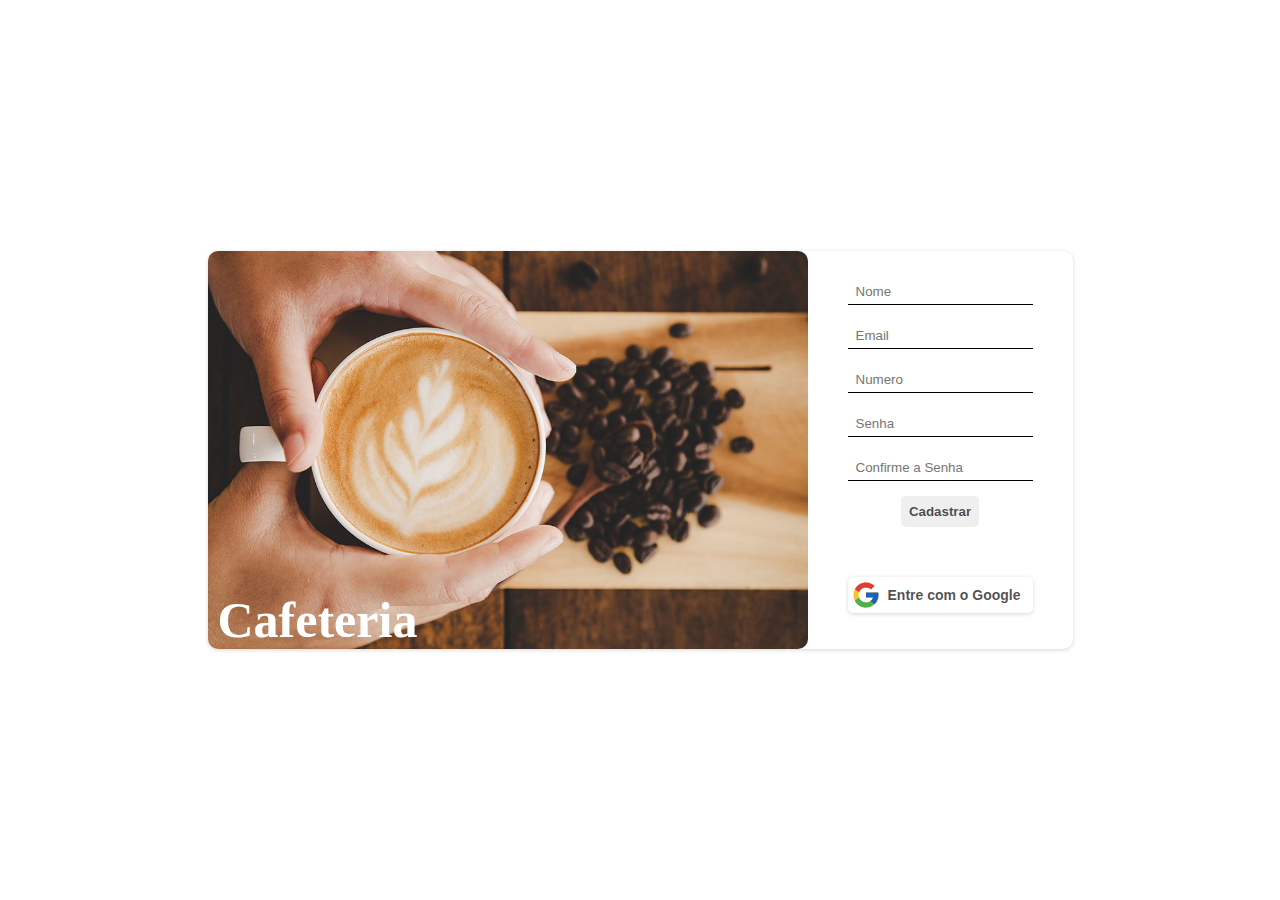
<file: Cadastro.html>
<!DOCTYPE html>
<html lang="pt-br">

<head>
    <meta charset="UTF-8">
    <meta name="viewport" content="width=device-width, initial-scale=1.0">
    <title>Cadastro</title>
    <link rel="stylesheet" href="cadastro.css">
    <link rel="shortcut icon" href="../img/xicara-de-cafe-quente.png" type="image/x-icon">

</head>

<body>
    <div class="conteudo">
        <div class="imagem" id="imagem">
            <h1>Cafeteria</h1>
        </div>
        <form action="" id="form">
            <div id="campos" class="erro">Preencha todos os campos</div>

            <div id="erroNome" class="erro">Nome Tem que ser maior</div>

            <input type="text" id="nome" placeholder="Nome">

            <input type="email" id="email" placeholder="Email">

            <div id="erroNumero" class="erro">Numero tem que ter mais de 10 digitos</div>

            <input type="text" id="numero" placeholder="Numero">

            <div id="erroSenha" class="erro">Senha tem que ser entre 8 e 15 digitos</div>

            <input type="password" id="senha" placeholder="Senha">

            <div id="erroConfSenha" class="erro">As senhas tem que ser iguais</div>

            <input type="password" id="conf_senha" placeholder="Confirme a Senha">
            <input type="submit" value="Cadastrar" class="btn">

            <div class="google"><img width="30px" src="../img/icons8-google-240.svg" alt="">Entre com o Google
            </div>
        </form>
    </div>

    <script>
        const campos = document.getElementById('campos')
        const form = document.getElementById('form')
        const erroNome = document.getElementById('erroNome')
        const nomeValor = document.getElementById('nome')
        const emailValor = document.getElementById('email')
        const erroNumero = document.getElementById('erroNumero')
        const numeroValor = document.getElementById('numero')
        const erroSenha = document.getElementById('erroSenha')
        const senhaValor = document.getElementById('senha')
        const erroConfSenha = document.getElementById('erroConfSenha')
        const confSenhaValor = document.getElementById('conf_senha')

        form.addEventListener('submit', (e) => {
            e.preventDefault();
            const email = emailValor.value.trim();
            const senha = senhaValor.value.trim();
            const senhaIgual = confSenhaValor.value.trim();
            const nome = nomeValor.value.trim();
            const numero = numeroValor.value.trim();


            if (email === '' || senha === '' || nome === '' || numero === '' || senhaIgual === '') {
                campos.style.display = 'block'
                setTimeout(() => {
                    campos.style.display = 'none';
                }, 2000);
                return
            }
            if (nome.length < 3) {
                erroNome.style.display = 'block';

                setTimeout(() => {
                    erroNome.style.display = 'none';
                }, 2000);
                return
            }
            if (numero.length < 11) {
                erroNumero.style.block = 'block'
                setTimeout(() => {
                    erroNumero.style.display = 'none';
                }, 2000);
                return
            }
            if (senha.length < 8 || senha.length > 15) {
                erroSenha.style.display = 'block'
                setTimeout(() => {
                    erroSenha.style.display = 'none';
                }, 2000);
                return
            }
            if (senha !== senhaIgual) {
                erroConfSenha.style.display = 'block'
                setTimeout(() => {
                    erroConfSenha.style.display = 'none';
                }, 2000);
                return
            }

            window.location.href = 'BemVindo.html';
        });


    </script>
    <script>
        const imagens = [
            '../img/Foto01.jpg',
            '../img/Foto02.jpg',
            '../img/Foto03.jpg',
            '../img/Foto04.jpg',
            '../img/Foto05.jpeg',
        ];

        const imagem = document.getElementById('imagem');
        const indiceAleatorio = Math.floor(Math.random() * imagens.length);
        const imagemAleatoria = imagens[indiceAleatorio];
        imagem.style.background = `url(${imagemAleatoria})`;
        imagem.style.backgroundPosition = 'center';
        imagem.style.backgroundSize = 'cover'
    </script>
</body>

</html>
</file>
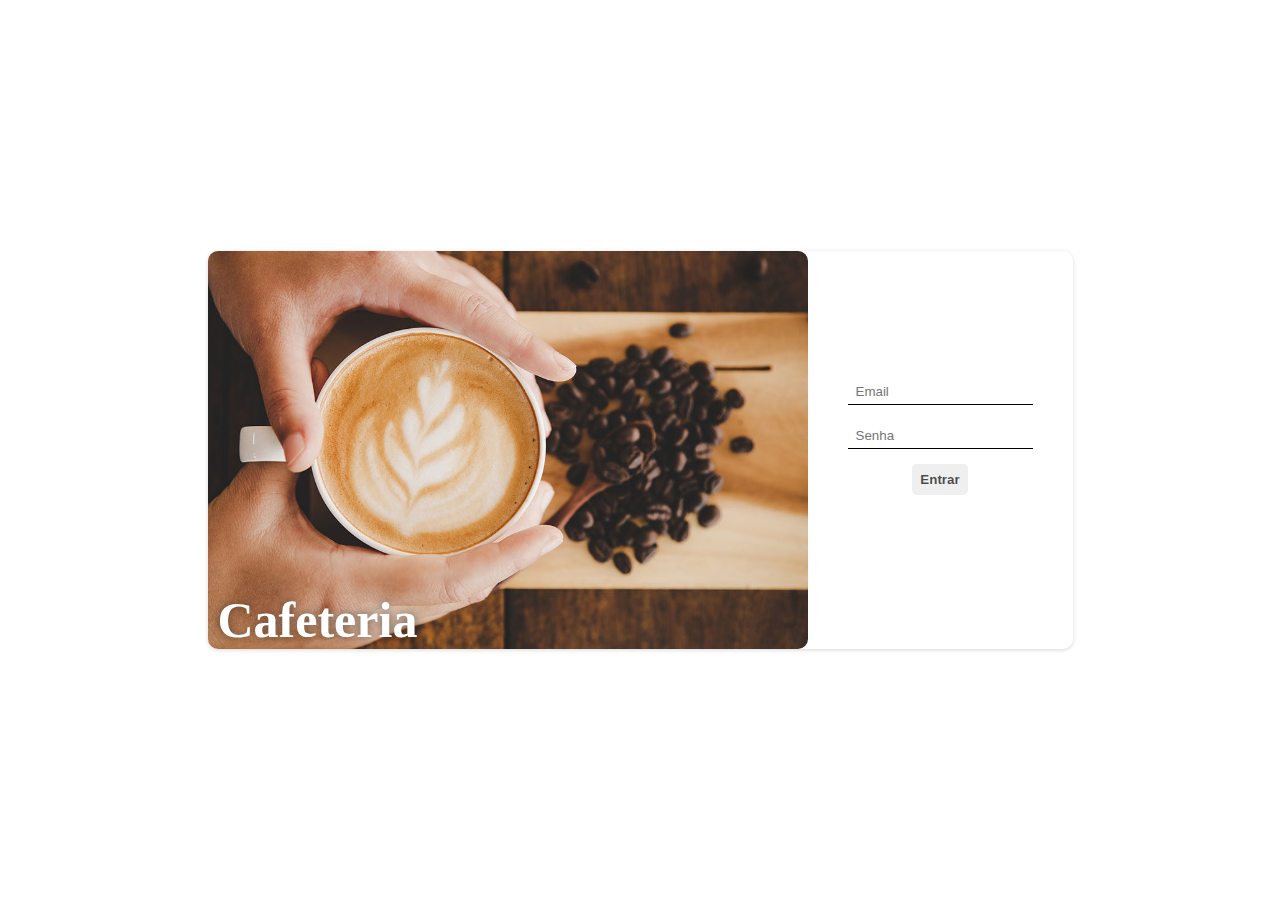
<file: Login.html>
<!DOCTYPE html>
<html lang="pt-br">

<head>
    <meta charset="UTF-8">
    <meta name="viewport" content="width=device-width, initial-scale=1.0">
    <title>Document</title>
    <link rel="stylesheet" href="Login.css">
    <link rel="shortcut icon" href="../img/xicara-de-cafe-quente.png" type="image/x-icon">


</head>

<body>
    <div class="conteudo">
        <div class="imagem" id="imagem">
            <h1>Cafeteria</h1>
        </div>
        <form action="" id="form">
            <div id="campos" class="erro">Preencha todos os campos</div>
            <input type="email" name="" id="email" placeholder="Email">
            <div id="erroSenha" class="erro">Senha tem que ser entre 8 e 15 digitos</div>
            <input type="password" name="" id="password" placeholder="Senha">
            <input type="submit" value="Entrar" class="btn">
        </form>
    </div>
    <script>
        const campos = document.getElementById('campos')
        const emailvalor = document.getElementById('email')
        const senhavalor = document.getElementById('password')
        const form = document.getElementById('form')
        const erroSenha = document.getElementById('erroSenha')

        form.addEventListener('submit', (e) => {
            e.preventDefault();
            const email = emailvalor.value.trim();
            const senha = senhavalor.value.trim();

            if (email === '' || senha === '') {
                campos.style.display = 'block'
                setTimeout(() => {
                    campos.style.display = 'none';
                }, 2000);
                return
            }
            if (senha.length < 8 || senha.length > 15) {
                erroSenha.style.display = 'block'
                setTimeout(() => {
                    erroSenha.style.display = 'none';
                }, 2000);
                return
            }

            window.location.href = 'BemVindo.html';
        });
    </script>
    <script>
        const imagens = [
            '../img/Foto01.jpg',
            '../img/Foto02.jpg',
            '../img/Foto03.jpg',
            '../img/Foto04.jpg',
            '../img/Foto05.jpeg'
        ];

        const imagem = document.getElementById('imagem');
        const indiceAleatorio = Math.floor(Math.random() * imagens.length);
        const imagemAleatoria = imagens[indiceAleatorio];
        imagem.style.background = `url(${imagemAleatoria})`;
        imagem.style.backgroundPosition = 'center';
        imagem.style.backgroundSize = 'cover'
    </script>

</body>

</html>
</file>
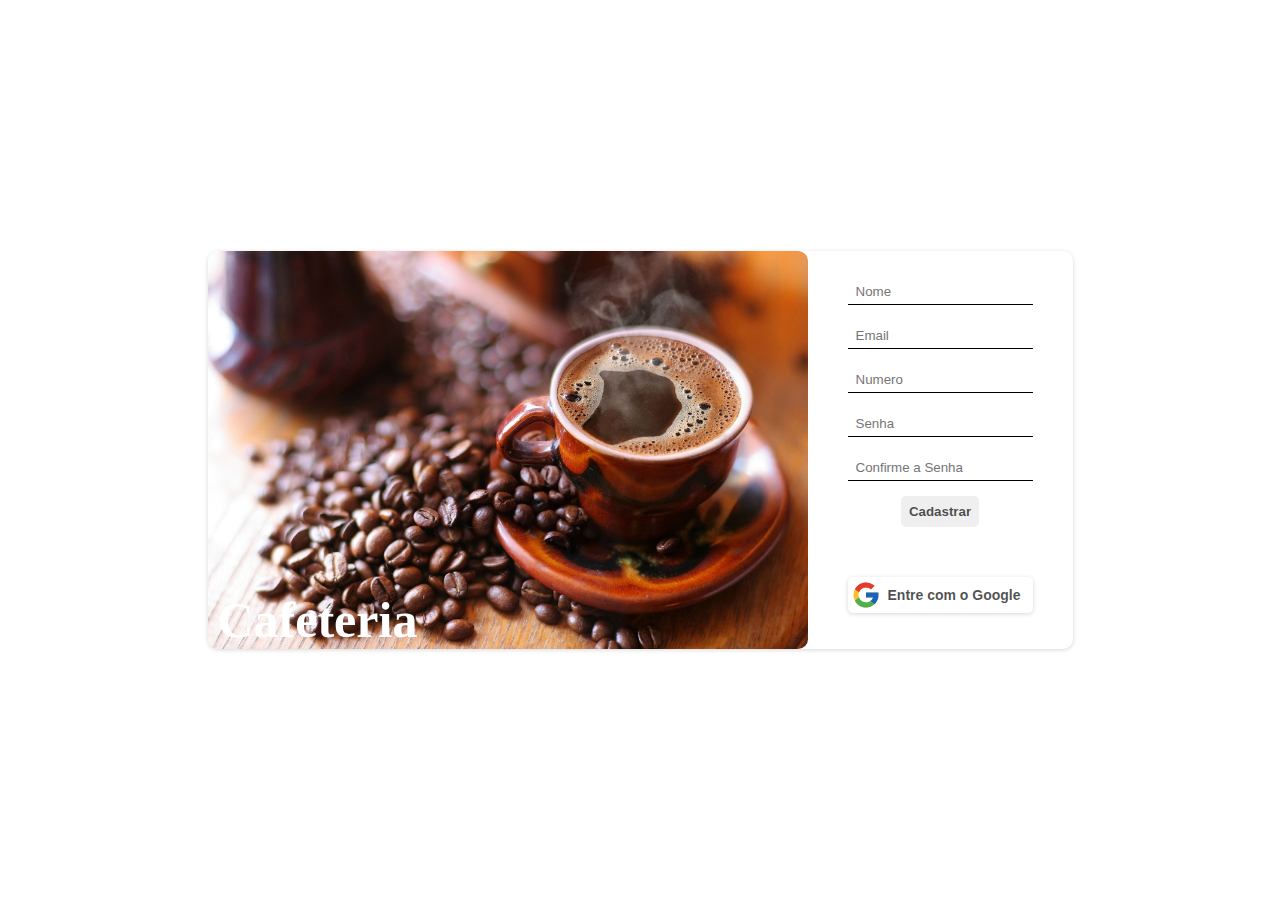
<file: Cadastro/Cadastro.html>
<!DOCTYPE html>
<html lang="pt-br">

<head>
    <meta charset="UTF-8">
    <meta name="viewport" content="width=device-width, initial-scale=1.0">
    <title>Cadastro</title>
    <link rel="stylesheet" href="cadastro.css">
    <link rel="shortcut icon" href="../img/xicara-de-cafe-quente.png" type="image/x-icon">

</head>

<body>
    <!-- <audio id="audio_fundo" autoplay loop>
        <source src="../audio/videoplayback.m4a" type="audio/mp3">
    </audio> -->
    <div class="conteudo">
        <div class="imagem" id="imagem">
            <h1>Cafeteria</h1>
        </div>
        <form action="" id="form">
            <div id="campos" class="erro">Preencha todos os campos</div>

            <div id="erroNome" class="erro">Nome Tem que ser maior</div>

            <input type="text" id="nome" placeholder="Nome">

            <input type="email" id="email" placeholder="Email">

            <div id="erroNumero" class="erro"></div>

            <input type="text" id="numero" placeholder="Numero">

            <div id="erroSenha" class="erro">Senha tem que ser entre 8 e 15 digitos</div>

            <input type="password" id="senha" placeholder="Senha">

            <div id="erroConfSenha" class="erro">As senhas tem que ser iguais</div>

            <input type="password" id="conf_senha" placeholder="Confirme a Senha">
            <input type="submit" value="Cadastrar" class="btn">

            <div class="google"><img width="30px" src="../img/icons8-google-240.svg" alt="">Entre com o Google
            </div>
        </form>
    </div>

    <script>
        const campos = document.getElementById('campos')

        const form = document.getElementById('form')

        const erroNome = document.getElementById('erroNome')

        const nomeValor = document.getElementById('nome')

        const emailValor = document.getElementById('email')

        const erroNumero = document.getElementById('erroNumero')

        const numeroValor = document.getElementById('numero')

        const erroSenha = document.getElementById('erroSenha')

        const senhaValor = document.getElementById('senha')

        const erroConfSenha = document.getElementById('erroConfSenha')

        const confSenhaValor = document.getElementById('conf_senha')

        form.addEventListener('submit', (e) => {
            e.preventDefault();
            const email = emailValor.value.trim();
            const senha = senhaValor.value.trim();
            const senhaIgual = confSenhaValor.value.trim();
            const nome = nomeValor.value.trim();
            const numero = numeroValor.value.trim();


            if (email === '' || senha === '' || nome === '' || numero === '' || senhaIgual === '') {
                campos.style.display = 'block'
                setTimeout(() => {
                    campos.style.display = 'none';
                }, 2000);
                return;
            }
            if (nome.length < 3) {
                erroNome.style.display = 'block';

                setTimeout(() => {
                    erroNome.style.display = 'none';
                }, 2000);
                return
            }
            if (numero.length < 11) {
                erroNumero.style.block = 'block'
                setTimeout(() => {
                    erroNumero.style.display = 'none';
                }, 2000);
                return
            }
            if (senha.length < 8 || senha.length > 15) {
                erroSenha.style.display = 'block'
                setTimeout(() => {
                    erroSenha.style.display = 'none';
                }, 2000);
                return
            }
            if (senha !== senhaIgual) {
                erroConfSenha.style.display = 'block'
                setTimeout(() => {
                    erroConfSenha.style.display = 'none';
                }, 2000);

                return
            }

            window.location.href = '../BemVindo/BemVindo.html';
        });


    </script>
    <script>
        const imagens = [
            '../img/Foto01.jpg',
            '../img/Foto02.jpg',
            '../img/Foto03.jpg',
            '../img/Foto04.jpg',
            '../img/Foto05.jpeg',
        ];

        const imagem = document.getElementById('imagem');
        const indiceAleatorio = Math.floor(Math.random() * imagens.length);
        const imagemAleatoria = imagens[indiceAleatorio];
        imagem.style.background = `url(${imagemAleatoria})`;
        imagem.style.backgroundPosition = 'center';
        imagem.style.backgroundSize = 'cover'
    </script>
</body>

</html>
</file>
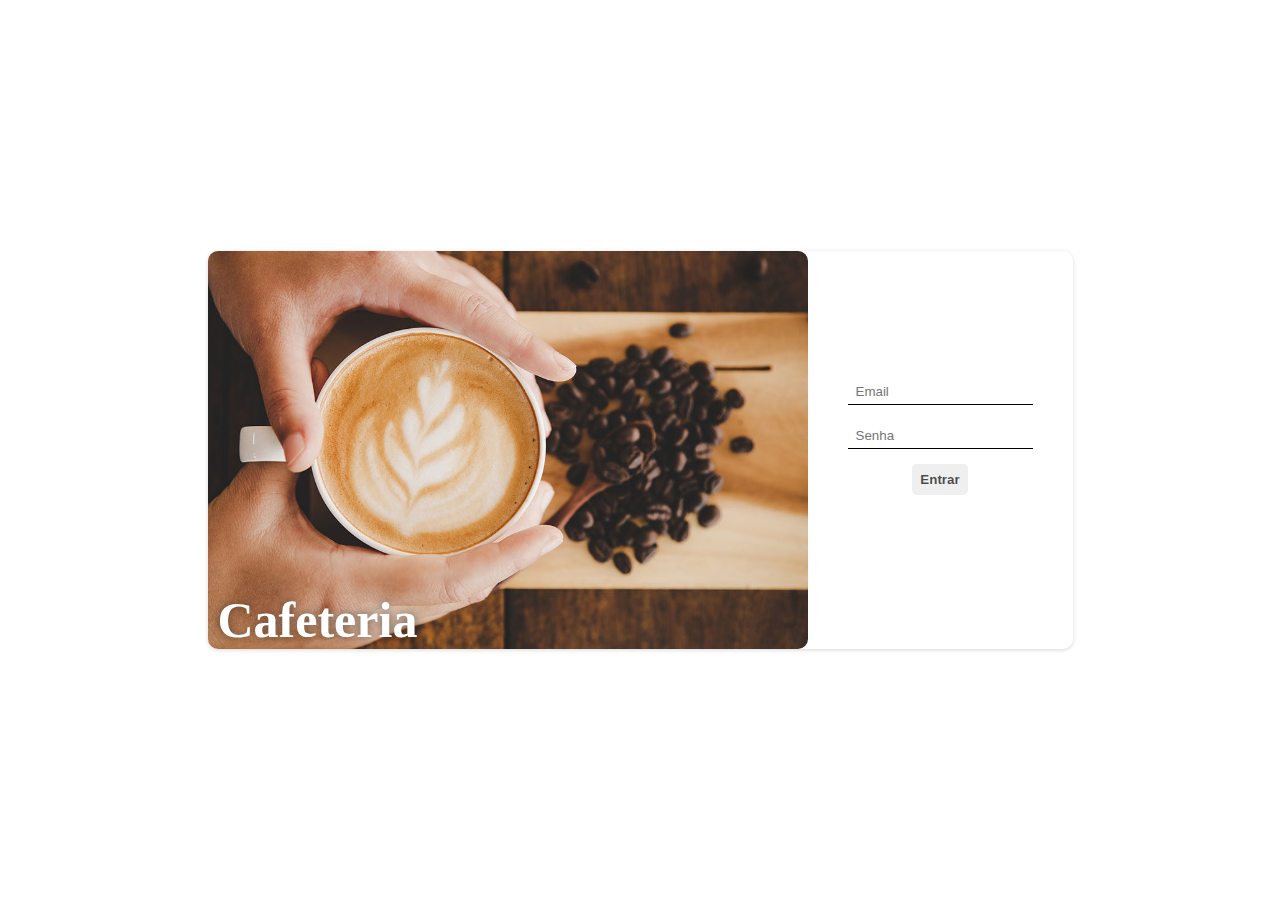
<file: login/Login.html>
<!DOCTYPE html>
<html lang="pt-br">

<head>
    <meta charset="UTF-8">
    <meta name="viewport" content="width=device-width, initial-scale=1.0">
    <title>Document</title>
    <link rel="stylesheet" href="Login.css">
    <link rel="shortcut icon" href="../img/xicara-de-cafe-quente.png" type="image/x-icon">


</head>

<body>
    <div class="conteudo">
        <div class="imagem" id="imagem">
            <h1>Cafeteria</h1>
        </div>
        <form action="" id="form">
            <input type="email" name="" id="email" placeholder="Email">
            <input type="password" name="" id="password" placeholder="Senha">
            <input type="submit" value="Entrar" class="btn">
        </form>
    </div>
    <script>
        const emailvalor = document.getElementById('email')
        const senhavalor = document.getElementById('password')
        const form = document.getElementById('form')

        form.addEventListener('submit', (e) => {
            e.preventDefault();
            const email = emailvalor.value.trim();
            const senha = senhavalor.value.trim();

            if (email === '' || senha === '') {
                alert('Preencha todos os campos!');
                return;
            }
            if (senha.length <= 8 || senha.length > 15) {
                alert('Senha tem que ter entre 8 e 15 digitos')
                return
            }

            // Redireciona para uma página de sucesso
            window.location.href = '../BemVindo/BemVindo.html';
            alert('entrou')
        });
    </script>
    <script>
        const imagens = [
            '../img/Foto01.jpg',
            '../img/Foto02.jpg',
            '../img/Foto03.jpg',
            '../img/Foto04.jpg',
            '../img/Foto05.jpeg'
        ];

        const imagem = document.getElementById('imagem');
        const indiceAleatorio = Math.floor(Math.random() * imagens.length);
        const imagemAleatoria = imagens[indiceAleatorio];
        imagem.style.background = `url(${imagemAleatoria})`;
        imagem.style.backgroundPosition = 'center';
        imagem.style.backgroundSize = 'cover'
    </script>

</body>

</html>
</file>
<file: cadastro.css>
* {
    margin: 0;
    padding: 0;
}

body {
    display: flex;
    height: 100vh;
}

.conteudo {
    margin: auto;
    display: flex;
    box-shadow: rgba(0, 0, 0, 0.16) 0px 1px 4px;
    border-radius: 10px;

    .imagem {
        width: 600px;
        border-radius: 10px;
        
        h1{
            font-size: 50px;
            color: white;
            margin: 340px 10px 0;
        }
    }

    @media screen and (max-width: 1000px) {
        .imagem {
            display: none;
        }
    }

    form {
        padding: 10px 40px;
        border-radius: 10px;

        input {
            padding: 8px 0 5px 8px;
            
            border: none;
            outline: none;
            display: block;
            margin: 15px 0;
            border-bottom: 1px solid black;

        }

        .btn {
            padding: 8px;
            border-radius: 5px;
            cursor: pointer;
            margin: auto;
            font-weight: 600;
            color: rgba(0, 0, 0, 0.692);
            border: none;
        }
    }
}

.erro {
    color: red;
    text-align: center;
    margin: -16px;
    display: none;
}

#erroNome,
#campos {
    margin-top: 0.1px;
}

#erroSenha {
    margin-right: -100px;
    margin-left: -100px;
}

.google {
    margin-top: 50px;
    box-shadow: rgba(0, 0, 0, 0.16) 0px 1px 4px;
    display: flex;
    align-items: center;
    padding: 3px;
    border-radius: 5px;
    margin-bottom: 20px;
    font-family: Arial, Helvetica, sans-serif;
    font-size: 14px;
    font-weight: 600;
    color: rgba(0, 0, 0, 0.692);
    cursor: pointer;

    img {
        margin-right: 7px;
    }
}
</file>
<file: Login.css>
* {
    margin: 0;
    padding: 0;
}

body {
    display: flex;
    height: 100vh;
}

.conteudo {
    margin: auto;
    display: flex;
    box-shadow: rgba(0, 0, 0, 0.16) 0px 1px 4px;
    border-radius: 10px;

    .imagem {
        width: 600px;
        /* background: url('../img/gifcafe.gif'); */
        background-position: calc(-50px);
        background-size: cover;
        border-radius: 10px;
        
        h1{
            font-size: 50px;
            color: white;
            margin: 340px 10px 0;
            text-shadow: 0px 0px 10px rgba(0, 0, 0, 0.493);
        }
    }

    @media screen and (max-width: 1000px) {
        .imagem {
            display: none;
        }
    }

    form {
        padding: 10px 40px;
        border-radius: 10px;
        margin-top: 100px;

        input {
            padding: 8px 0 5px 8px;
            
            border: none;
            outline: none;
            display: block;
            margin: 15px 0;
            border-bottom: 1px solid black;

        }

        .btn {
            padding: 8px;
            border-radius: 5px;
            cursor: pointer;
            margin: auto;
            font-weight: 600;
            color: rgba(0, 0, 0, 0.692);
            border: none;
        }
    }
}

.erro {
    color: red;
    text-align: center;
    margin: -16px;
    display: none;
}

#erroNome,
#campos {
    margin-top: 0.1px;
}

#erroSenha {
    margin-right: -100px;
    margin-left: -100px;
}
</file>
<file: Cadastro/cadastro.css>
* {
    margin: 0;
    padding: 0;
}

body {
    display: flex;
    height: 100vh;
}

.conteudo {
    margin: auto;
    display: flex;
    box-shadow: rgba(0, 0, 0, 0.16) 0px 1px 4px;
    border-radius: 10px;

    .imagem {
        width: 600px;
        border-radius: 10px;
        
        h1{
            font-size: 50px;
            color: white;
            margin: 340px 10px 0;
        }
    }

    @media screen and (max-width: 1000px) {
        .imagem {
            display: none;
        }
    }

    form {
        padding: 10px 40px;
        border-radius: 10px;

        input {
            padding: 8px 0 5px 8px;
            
            border: none;
            outline: none;
            display: block;
            margin: 15px 0;
            border-bottom: 1px solid black;

        }

        .btn {
            padding: 8px;
            border-radius: 5px;
            cursor: pointer;
            margin: auto;
            font-weight: 600;
            color: rgba(0, 0, 0, 0.692);
            border: none;
        }
    }
}

.erro {
    color: red;
    text-align: center;
    margin: -16px;
    display: none;
}

#erroNome,
#campos {
    margin-top: 0.1px;
}

#erroSenha {
    margin-right: -100px;
    margin-left: -100px;
}

.google {
    margin-top: 50px;
    box-shadow: rgba(0, 0, 0, 0.16) 0px 1px 4px;
    display: flex;
    align-items: center;
    padding: 3px;
    border-radius: 5px;
    margin-bottom: 20px;
    font-family: Arial, Helvetica, sans-serif;
    font-size: 14px;
    font-weight: 600;
    color: rgba(0, 0, 0, 0.692);
    cursor: pointer;

    img {
        margin-right: 7px;
    }
}
</file>
<file: login/Login.css>
* {
    margin: 0;
    padding: 0;
}

body {
    display: flex;
    height: 100vh;
}

.conteudo {
    margin: auto;
    display: flex;
    box-shadow: rgba(0, 0, 0, 0.16) 0px 1px 4px;
    border-radius: 10px;

    .imagem {
        width: 600px;
        /* background: url('../img/gifcafe.gif'); */
        background-position: calc(-50px);
        background-size: cover;
        border-radius: 10px;
        
        h1{
            font-size: 50px;
            color: white;
            margin: 340px 10px 0;
            text-shadow: 0px 0px 10px rgba(0, 0, 0, 0.493);
        }
    }

    @media screen and (max-width: 1000px) {
        .imagem {
            display: none;
        }
    }

    form {
        padding: 10px 40px;
        border-radius: 10px;
        margin-top: 100px;

        input {
            padding: 8px 0 5px 8px;
            
            border: none;
            outline: none;
            display: block;
            margin: 15px 0;
            border-bottom: 1px solid black;

        }

        .btn {
            padding: 8px;
            border-radius: 5px;
            cursor: pointer;
            margin: auto;
            font-weight: 600;
            color: rgba(0, 0, 0, 0.692);
            border: none;
        }
    }
}
</file>
